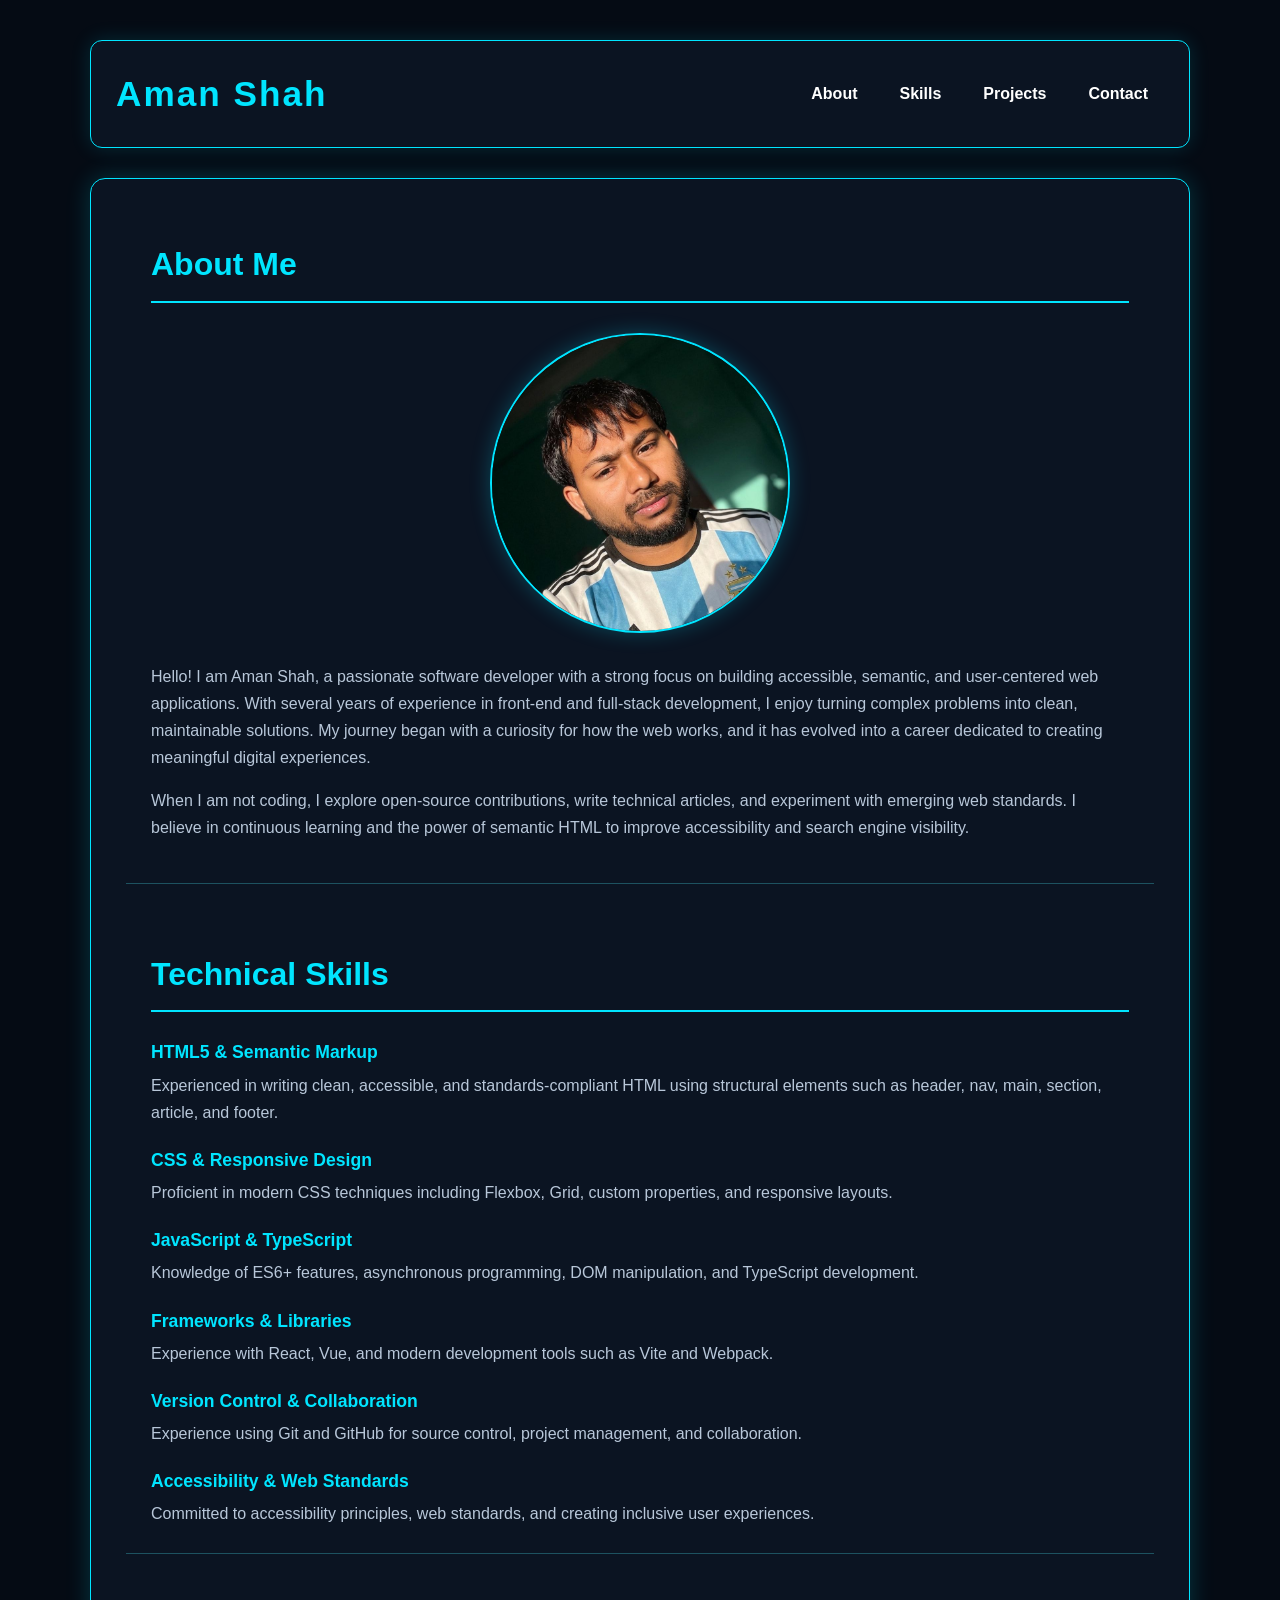
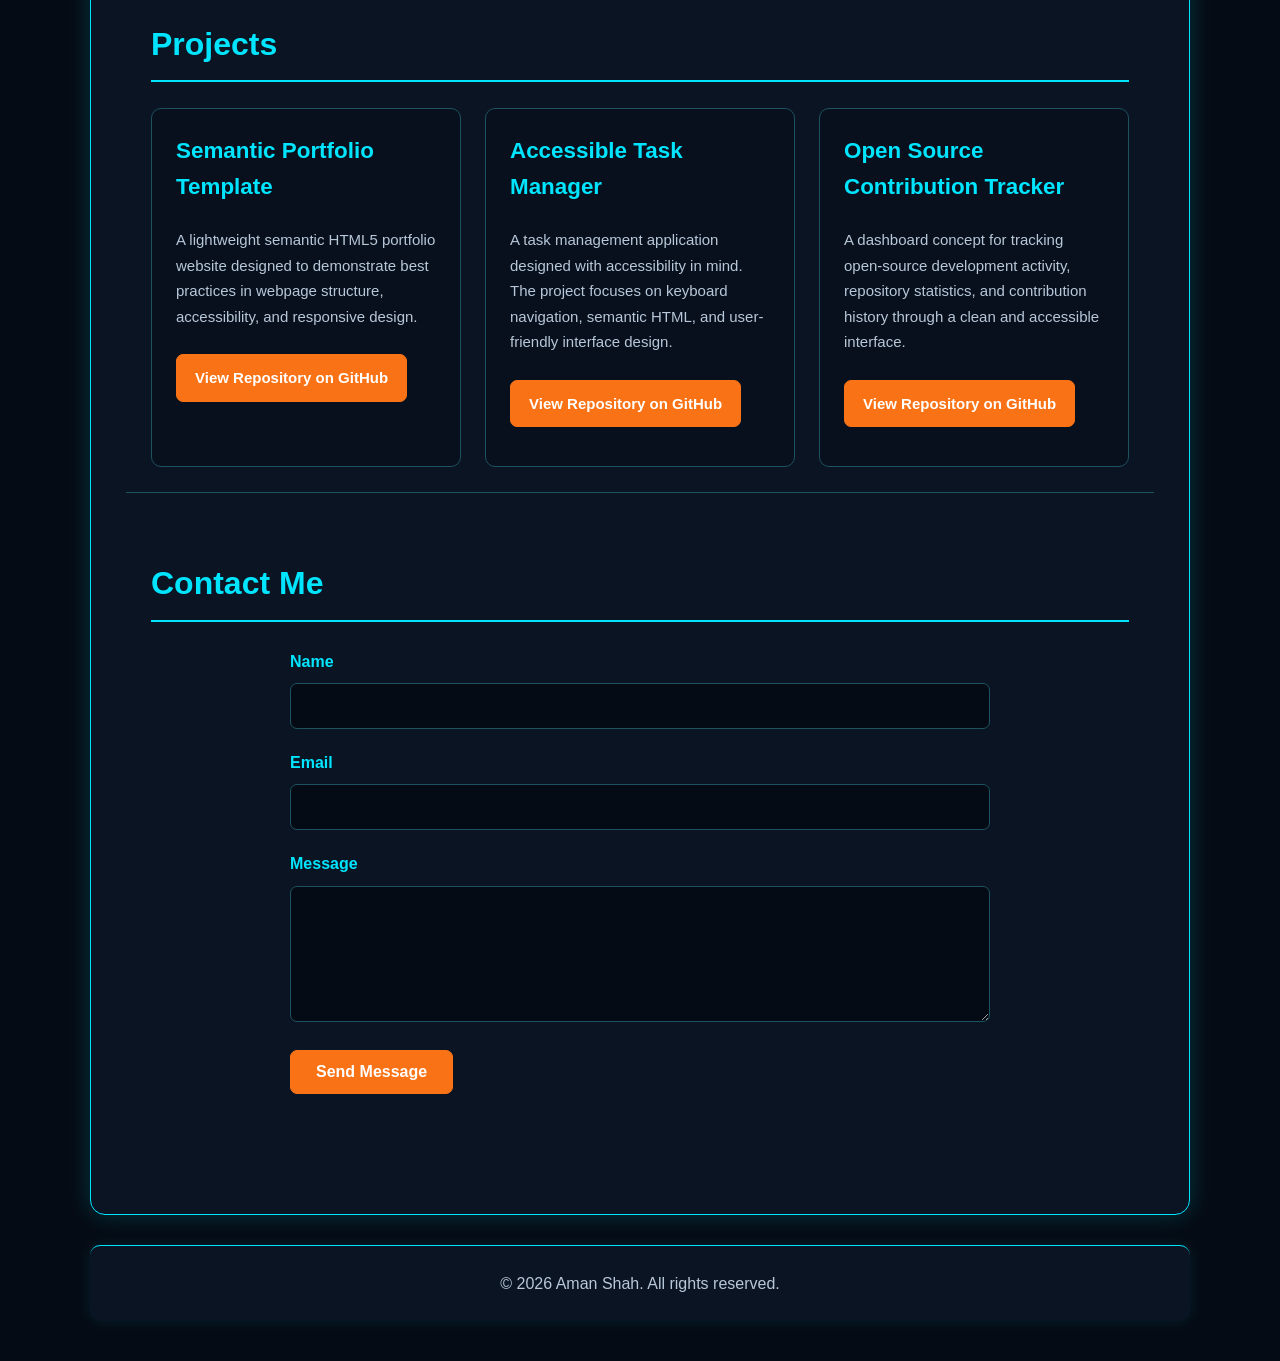
<file: index.html>
<!doctype html>
<html lang="en">
  <head>
    <meta charset="UTF-8" />
    <meta name="viewport" content="width=device-width, initial-scale=1.0" />

    <meta
      name="description"
      content="Personal portfolio of Aman Shah showcasing web development projects, technical skills, and contact information."
    />

    <title>Personal Portfolio | Aman Shah</title>

    <!-- External CSS stylesheet -->
    <link rel="stylesheet" href="style.css" />
  </head>

  <body>
    <header>
      <h1>Aman Shah</h1>

      <nav aria-label="Main navigation">
        <ul>
          <li><a href="#about">About</a></li>
          <li><a href="#skills">Skills</a></li>
          <li><a href="#projects">Projects</a></li>
          <li><a href="#contact">Contact</a></li>
        </ul>
      </nav>
    </header>

    <main>
      <!-- About Section -->
      <section id="about">
        <h2>About Me</h2>

        <img
          src="aman.jpeg"
          alt="Portrait of Aman Shah, a software developer specializing in web technologies"
        />

        <p>
          Hello! I am Aman Shah, a passionate software developer with a strong
          focus on building accessible, semantic, and user-centered web
          applications. With several years of experience in front-end and
          full-stack development, I enjoy turning complex problems into clean,
          maintainable solutions. My journey began with a curiosity for how the
          web works, and it has evolved into a career dedicated to creating
          meaningful digital experiences.
        </p>

        <p>
          When I am not coding, I explore open-source contributions, write
          technical articles, and experiment with emerging web standards. I
          believe in continuous learning and the power of semantic HTML to
          improve accessibility and search engine visibility.
        </p>
      </section>

      <!-- Skills Section -->
      <section id="skills">
        <h2>Technical Skills</h2>

        <dl>
          <dt>HTML5 &amp; Semantic Markup</dt>
          <dd>
            Experienced in writing clean, accessible, and standards-compliant
            HTML using structural elements such as header, nav, main, section,
            article, and footer.
          </dd>

          <dt>CSS &amp; Responsive Design</dt>
          <dd>
            Proficient in modern CSS techniques including Flexbox, Grid, custom
            properties, and responsive layouts.
          </dd>

          <dt>JavaScript &amp; TypeScript</dt>
          <dd>
            Knowledge of ES6+ features, asynchronous programming, DOM
            manipulation, and TypeScript development.
          </dd>

          <dt>Frameworks &amp; Libraries</dt>
          <dd>
            Experience with React, Vue, and modern development tools such as
            Vite and Webpack.
          </dd>

          <dt>Version Control &amp; Collaboration</dt>
          <dd>
            Experience using Git and GitHub for source control, project
            management, and collaboration.
          </dd>

          <dt>Accessibility &amp; Web Standards</dt>
          <dd>
            Committed to accessibility principles, web standards, and creating
            inclusive user experiences.
          </dd>
        </dl>
      </section>

      <!-- Projects Section -->
      <section id="projects">
        <h2>Projects</h2>

        <div class="project-container">
          <article class="project-card">
            <h3>Semantic Portfolio Template</h3>

            <p>
              A lightweight semantic HTML5 portfolio website designed to
              demonstrate best practices in webpage structure, accessibility,
              and responsive design.
            </p>

            <p>
              <a
                href="https://github.com/xmplkathill-ops/amanport.git"
                target="_blank"
                rel="noopener noreferrer"
              >
                View Repository on GitHub
              </a>
            </p>
          </article>

          <article class="project-card">
            <h3>Accessible Task Manager</h3>

            <p>
              A task management application designed with accessibility in mind.
              The project focuses on keyboard navigation, semantic HTML, and
              user-friendly interface design.
            </p>

            <p>
              <a
                href="https://github.com/xmplkathill-ops/amanport.git"
                target="_blank"
                rel="noopener noreferrer"
              >
                View Repository on GitHub
              </a>
            </p>
          </article>

          <article class="project-card">
            <h3>Open Source Contribution Tracker</h3>

            <p>
              A dashboard concept for tracking open-source development activity,
              repository statistics, and contribution history through a clean
              and accessible interface.
            </p>

            <p>
              <a
                href="https://github.com/xmplkathill-ops/amanport.git"
                target="_blank"
                rel="noopener noreferrer"
              >
                View Repository on GitHub
              </a>
            </p>
          </article>
        </div>
      </section>

      <!-- Contact Section -->
      <section id="contact">
        <h2>Contact Me</h2>

        <form action="#" method="post">
          <p>
            <label for="name">Name</label>
            <input
              type="text"
              id="name"
              name="name"
              required
              autocomplete="name"
            />
          </p>

          <p>
            <label for="email">Email</label>
            <input
              type="email"
              id="email"
              name="email"
              required
              autocomplete="email"
            />
          </p>

          <p>
            <label for="message">Message</label>
            <textarea id="message" name="message" rows="6" required></textarea>
          </p>

          <p>
            <button type="submit">Send Message</button>
          </p>
        </form>
      </section>
    </main>

    <footer>
      <p>&copy; 2026 Aman Shah. All rights reserved.</p>
    </footer>
  </body>
</html>
</file>
<file: style.css>
/* =========================================
   AMAN SHAH - PERSONAL PORTFOLIO
   Dark Cyan and Orange Theme
   ========================================= */

/* =========================================
   THEME COLORS
   ========================================= */

:root {
  --bg-main: #050b14;
  --bg-container: #0b1422;
  --cyan: #00e5ff;
  --cyan-dark: #0891b2;
  --orange: #f97316;
  --orange-dark: #ea580c;
  --text-main: #ffffff;
  --text-muted: #b8c7d9;
  --input-bg: #050b14;
  --border: #1d5260;
}

/* =========================================
   GLOBAL STYLES
   ========================================= */

* {
  box-sizing: border-box;
}

html {
  scroll-behavior: smooth;
}

body {
  margin: 0;
  padding: 40px 20px;
  font-family: Arial, Helvetica, sans-serif;
  background: var(--bg-main);
  color: var(--text-main);
  line-height: 1.6;
}

/* =========================================
   HEADER
   ========================================= */

header {
  max-width: 1100px;
  margin: 0 auto 30px;
  padding: 25px;
  background: var(--bg-container);
  border: 1px solid var(--cyan);
  border-radius: 12px;
  box-shadow: 0 0 20px rgba(0, 229, 255, 0.15);

  display: flex;
  flex-wrap: wrap;
  align-items: center;
  justify-content: space-between;
  gap: 1rem;
}

header h1 {
  margin: 0;
  color: var(--cyan);
  font-size: 2.2rem;
  letter-spacing: 2px;
}

/* =========================================
   NAVIGATION
   ========================================= */

nav ul {
  display: flex;
  flex-wrap: wrap;
  list-style: none;
  margin: 0;
  padding: 0;
  gap: 10px;
}

nav a {
  display: block;
  padding: 0.7rem 1rem;
  color: var(--text-main);
  font-weight: 700;
  text-decoration: none;
  border-radius: 6px;
  transition: 0.3s ease;
}

nav a:hover,
nav a:focus {
  background: rgba(0, 229, 255, 0.3);
  color: var(--cyan);
  box-shadow: 0 0 10px rgba(0, 229, 255, 0.2);
}

/* =========================================
   MAIN CONTENT
   ========================================= */

main {
  max-width: 1100px;
  margin: 0 auto;
  padding: 35px;
  background: var(--bg-container);
  border: 1px solid var(--cyan);
  border-radius: 15px;
  box-shadow: 0 0 25px rgba(0, 229, 255, 0.2);
}

/* =========================================
   SECTIONS
   ========================================= */

main > section {
  margin-bottom: 40px;
  padding: 25px;
  border-bottom: 1px solid var(--border);
}

main > section:last-child {
  border-bottom: none;
}

/* =========================================
   HEADINGS
   ========================================= */

h2,
h3 {
  color: var(--cyan);
}

h2 {
  margin-top: 0;
  font-size: 2rem;
  border-bottom: 2px solid var(--cyan);
  padding-bottom: 10px;
}

h3 {
  font-size: 1.4rem;
}

/* =========================================
   PARAGRAPHS
   ========================================= */

p {
  color: var(--text-muted);
  font-size: 16px;
  line-height: 1.7;
}

/* =========================================
   ABOUT IMAGE
   ========================================= */

#about img {
  display: block;
  width: 300px;
  max-width: 100%;
  height: 300px;
  object-fit: cover;
  margin: 30px auto;
  border-radius: 50%;
  border: 2px solid var(--cyan);
  box-shadow: 0 0 20px rgba(0, 229, 255, 0.25);
}

/* =========================================
   SKILLS
   ========================================= */

#skills dl {
  margin: 0;
}

#skills dt {
  margin-top: 20px;
  color: var(--cyan);
  font-weight: bold;
  font-size: 1.1rem;
}

#skills dt:first-child {
  margin-top: 0;
}

#skills dd {
  margin: 5px 0 0;
  color: var(--text-muted);
  line-height: 1.7;
}

/* =========================================
   PROJECTS
   ========================================= */

.project-container {
  display: grid;
  grid-template-columns: repeat(3, 1fr);
  gap: 1.5rem;
  margin-top: 25px;
}

.project-card {
  padding: 1.5rem;
  background: #07101c;
  border: 1px solid var(--border);
  border-radius: 10px;
  transition: 0.3s ease;
}

.project-card:hover {
  border-color: var(--cyan);
  box-shadow: 0 0 20px rgba(0, 229, 255, 0.2);
  transform: translateY(-5px);
}

.project-card h3 {
  margin-top: 0;
}

.project-card p {
  font-size: 15px;
}

/* =========================================
   NORMAL LINKS
   ========================================= */

main a {
  color: var(--cyan);
  text-decoration: none;
  transition: 0.3s ease;
}

main a:hover,
main a:focus {
  color: var(--orange);
  text-decoration: underline;
}

/* =========================================
   PROJECT GITHUB BUTTONS
   ========================================= */

.project-card a {
  display: inline-block;
  margin-top: 10px;
  padding: 10px 18px;
  background: var(--orange);
  color: white;
  border: 1px solid var(--orange);
  border-radius: 7px;
  font-weight: bold;
  text-decoration: none;
}

.project-card a:hover,
.project-card a:focus {
  background: var(--orange-dark);
  color: white;
  text-decoration: none;
  transform: translateY(-2px);
  box-shadow: 0 0 15px rgba(249, 115, 22, 0.4);
}

/* =========================================
   CONTACT FORM
   ========================================= */

#contact form {
  max-width: 700px;
  margin: 0 auto;
}

#contact form p {
  margin-bottom: 20px;
}

label {
  display: block;
  margin-bottom: 8px;
  color: var(--cyan);
  font-weight: bold;
}

input,
textarea {
  width: 100%;
  padding: 13px;
  background: var(--input-bg);
  color: var(--text-main);
  border: 1px solid var(--border);
  border-radius: 7px;
  font-family: inherit;
  font-size: 16px;
  outline: none;
}

textarea {
  resize: vertical;
}

input:focus,
textarea:focus {
  border-color: var(--cyan);
  box-shadow: 0 0 10px rgba(0, 229, 255, 0.3);
}

input::placeholder,
textarea::placeholder {
  color: #64748b;
}

/* =========================================
   SUBMIT BUTTON
   ========================================= */

button {
  display: inline-block;
  padding: 12px 25px;
  background: var(--orange);
  color: white;
  border: 1px solid var(--orange);
  border-radius: 7px;
  font-size: 16px;
  font-weight: bold;
  cursor: pointer;
  transition: 0.3s ease;
}

button:hover,
button:focus {
  background: var(--orange-dark);
  box-shadow: 0 0 20px rgba(249, 115, 22, 0.4);
  transform: translateY(-2px);
}

/* =========================================
   FOOTER
   ========================================= */

footer {
  max-width: 1100px;
  margin: 30px auto 0;
  padding: 1.5rem;
  background: var(--bg-container);
  color: var(--text-muted);
  text-align: center;
  border-top: 1px solid var(--cyan);
  border-radius: 10px;
  box-shadow: 0 0 15px rgba(0, 229, 255, 0.1);
}

footer p {
  margin: 0;
}

/* =========================================
   TABLET RESPONSIVE DESIGN
   ========================================= */

@media (max-width: 900px) {
  body {
    padding: 25px 15px;
  }

  main {
    padding: 25px;
  }

  .project-container {
    grid-template-columns: repeat(2, 1fr);
  }
}

/* =========================================
   MOBILE RESPONSIVE DESIGN
   ========================================= */

@media (max-width: 600px) {
  body {
    padding: 15px 10px;
  }

  header {
    flex-direction: column;
    text-align: center;
    padding: 20px 15px;
  }

  header h1 {
    font-size: 1.8rem;
  }

  nav ul {
    justify-content: center;
  }

  nav a {
    padding: 0.6rem 0.8rem;
  }

  main {
    padding: 15px;
  }

  main > section {
    padding: 15px;
  }

  h2 {
    font-size: 1.6rem;
  }

  #about img {
    width: 200px;
    height: 200px;
  }

  .project-container {
    grid-template-columns: 1fr;
  }

  .project-card {
    padding: 1.25rem;
  }

  input,
  textarea {
    font-size: 16px;
  }

  button {
    width: 100%;
  }
}
</file>
